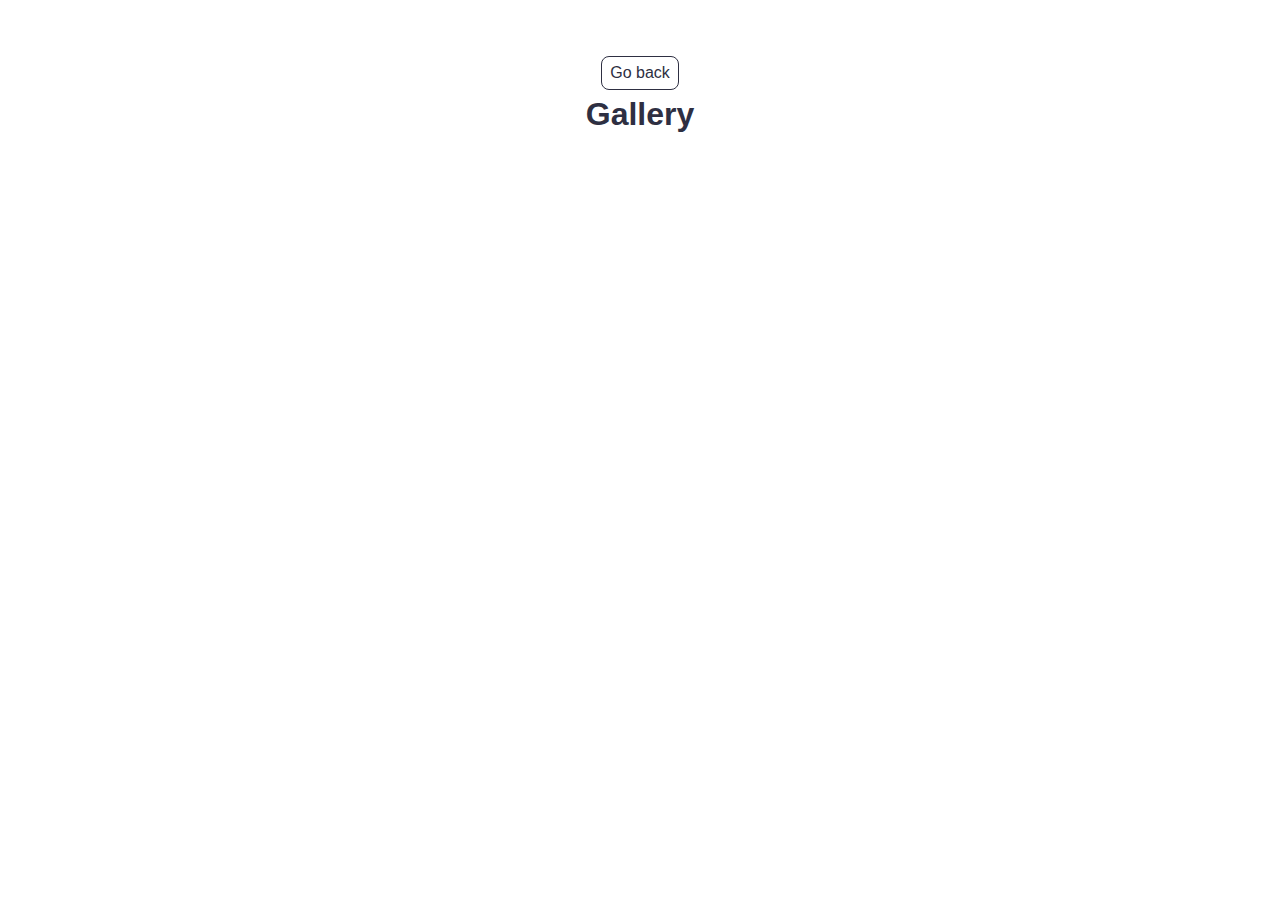
<file: src/1-gallery.html>
<!doctype html>
<html lang="en">
  <head>
    <meta charset="UTF-8" />
    <meta http-equiv="X-UA-Compatible" content="IE=edge" />
    <meta name="viewport" content="width=device-width, initial-scale=1.0" />
    <title>Task 1 - Gallery</title>
    <link rel="stylesheet" href="./css/styles.css" />
  </head>
  <body>
    <main>
      <div class="container">
        <a class="back-link" href="./index.html">Go back</a>
        <h1 class="main-title">Gallery</h1>

        <ul class="gallery"></ul>
      </div>
    </main>

    <script type="module" src="./js/1-gallery.js"></script>
  </body>
</html>
</file>
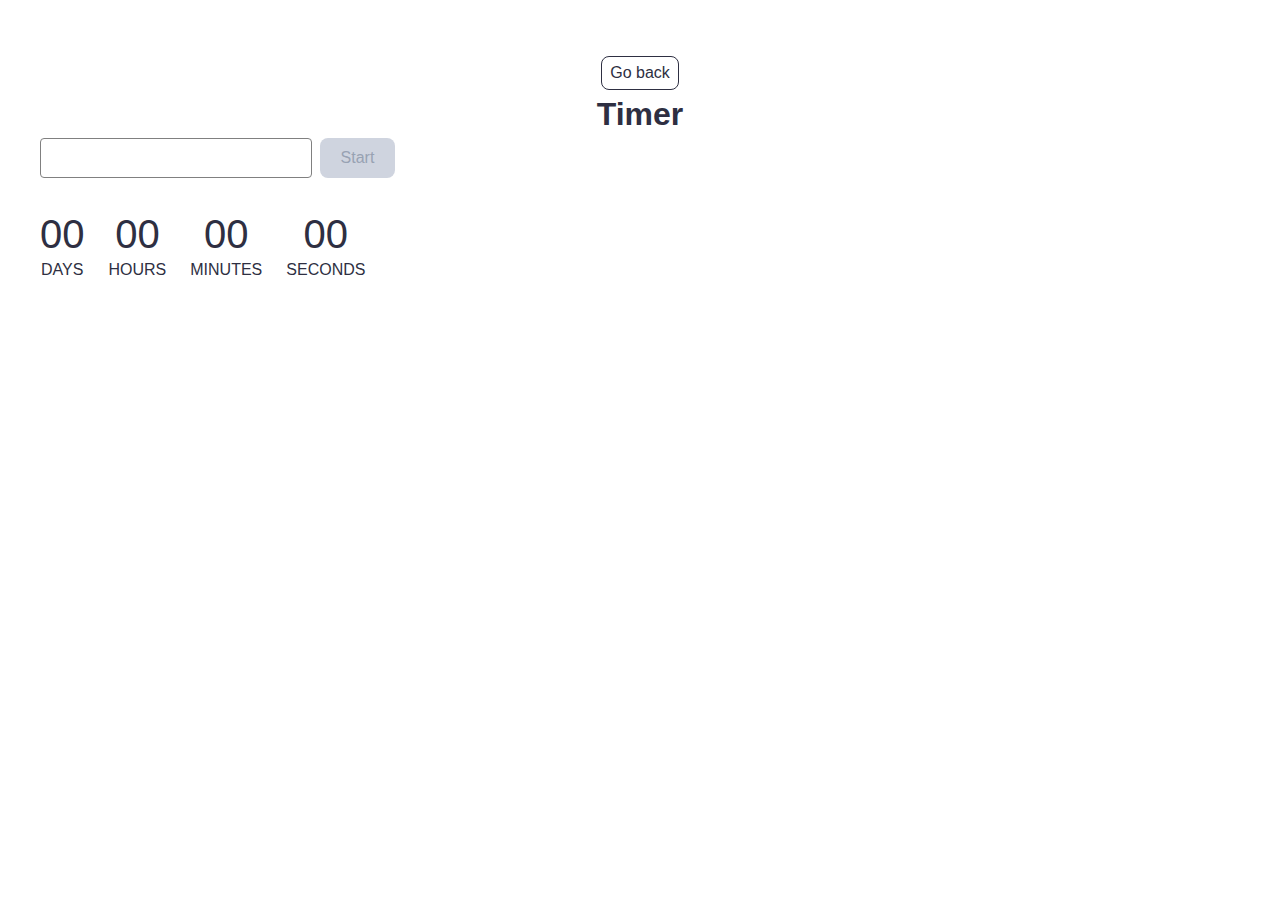
<file: src/1-timer.html>
<!doctype html>
<html lang="en">
  <head>
    <meta charset="UTF-8" />
    <meta http-equiv="X-UA-Compatible" content="IE=edge" />
    <meta name="viewport" content="width=device-width, initial-scale=1.0" />
    <title>Task 1 - Timer</title>
    <link rel="stylesheet" href="./css/styles.css" />
  </head>
  <body>
    <main>
      <div class="container">
        <a class="back-link" href="./index.html">Go back</a>
        <h1 class="main-title">Timer</h1>

        <div class="timer-controls">
          <input type="text" id="datetime-picker" />
          <button type="button" data-start disabled>Start</button>
        </div>

        <div class="timer">
          <div class="field">
            <span class="value" data-days>00</span>
            <span class="label">Days</span>
          </div>
          <div class="field">
            <span class="value" data-hours>00</span>
            <span class="label">Hours</span>
          </div>
          <div class="field">
            <span class="value" data-minutes>00</span>
            <span class="label">Minutes</span>
          </div>
          <div class="field">
            <span class="value" data-seconds>00</span>
            <span class="label">Seconds</span>
          </div>
        </div>
      </div>
    </main>

    <script type="module" src="./js/1-timer.js"></script>
  </body>
</html>
</file>
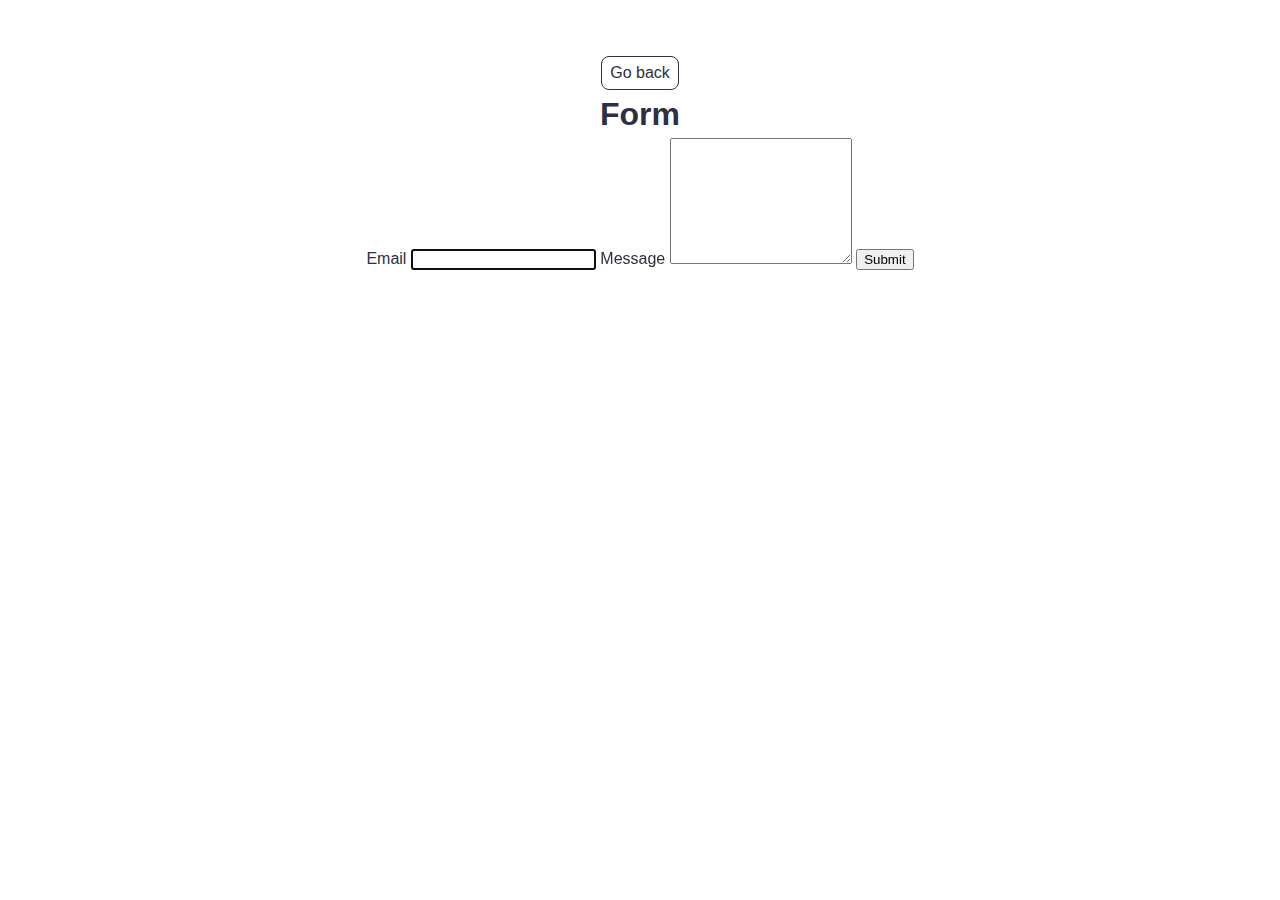
<file: src/2-form.html>
<!doctype html>
<html lang="en">
  <head>
    <meta charset="UTF-8" />
    <meta http-equiv="X-UA-Compatible" content="IE=edge" />
    <meta name="viewport" content="width=device-width, initial-scale=1.0" />
    <title>Task 2 - Form</title>
    <link rel="stylesheet" href="./css/styles.css" />
  </head>
  <body>
    <main>
      <div class="container">
        <a class="back-link" href="./index.html">Go back</a>
        <h1 class="main-title">Form</h1>

        <form class="feedback-form" autocomplete="off">
          <label>
            Email
            <input type="email" name="email" autofocus />
          </label>
          <label>
            Message
            <textarea name="message" rows="8"></textarea>
          </label>
          <button type="submit">Submit</button>
        </form>
      </div>
    </main>

    <script type="module" src="./js/2-form.js"></script>
  </body>
</html>
</file>
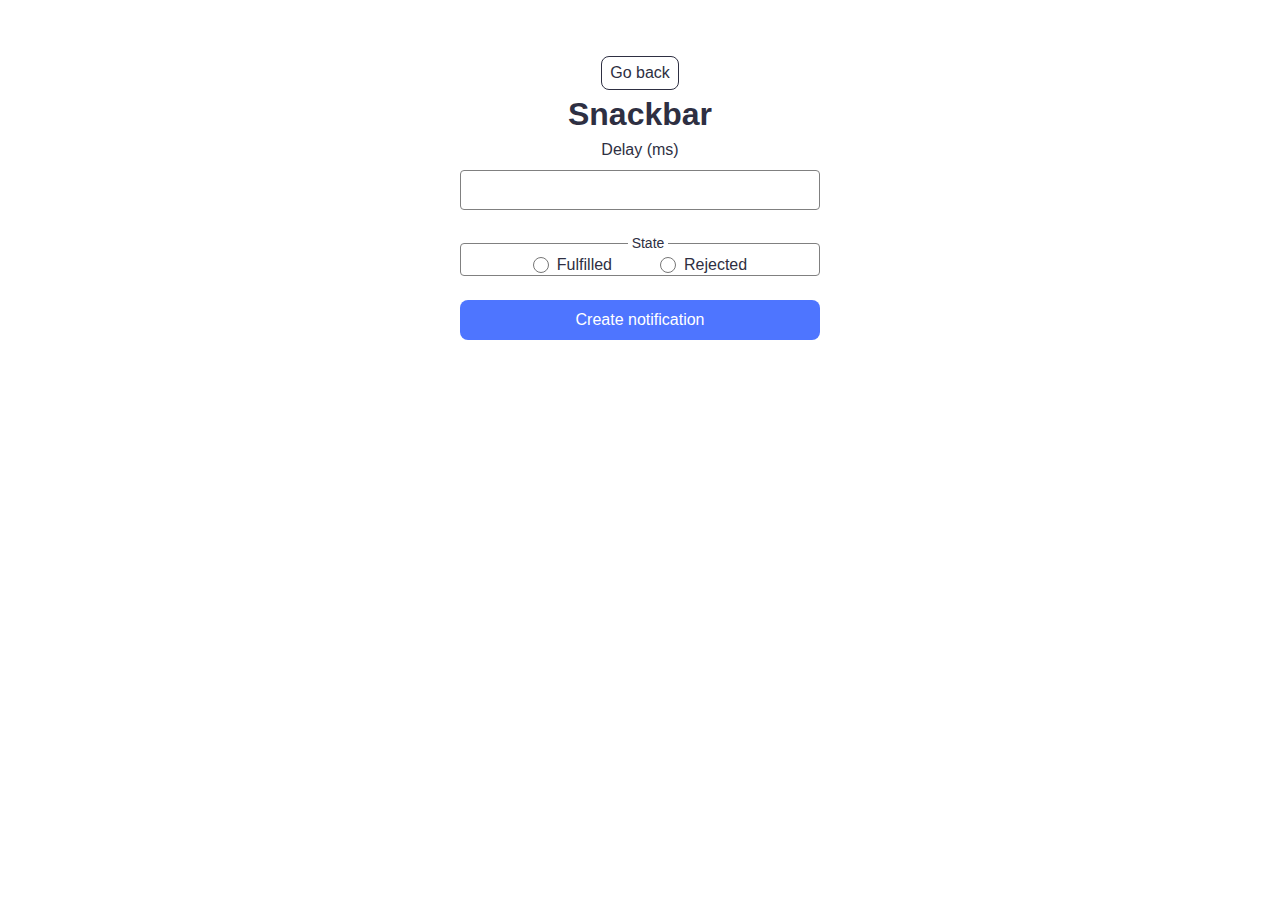
<file: src/2-snackbar.html>
<!doctype html>
<html lang="en">
  <head>
    <meta charset="UTF-8" />
    <meta http-equiv="X-UA-Compatible" content="IE=edge" />
    <meta name="viewport" content="width=device-width, initial-scale=1.0" />
    <title>Task 2 - Snackbar</title>
    <link rel="stylesheet" href="./css/styles.css" />
  </head>
  <body>
    <main>
      <div class="container">
        <a class="back-link" href="./index.html">Go back</a>
        <h1 class="main-title">Snackbar</h1>

        <form class="form">
          <label>
            Delay (ms)
            <input type="number" name="delay" required />
          </label>

          <fieldset>
            <legend>State</legend>
            <label>
              <input type="radio" name="state" value="fulfilled" required />
              Fulfilled
            </label>
            <label>
              <input type="radio" name="state" value="rejected" required />
              Rejected
            </label>
          </fieldset>

          <button type="submit">Create notification</button>
        </form>
      </div>
    </main>

    <script type="module" src="./js/2-snackbar.js"></script>
  </body>
</html>
</file>
<file: src/css/styles.css>
/**
  |============================
  | include css partials with
  | default @import url()
  |============================
*/
/* Common styles */
@import url('./reset.css');
@import url('./base.css');
@import url('./container.css');
@import url('./animations.css');

/* Sections style */
@import url('./header.css');
@import url('./back-link.css');

@import url('./timer.css');
@import url('./snackbar.css');
</file>
